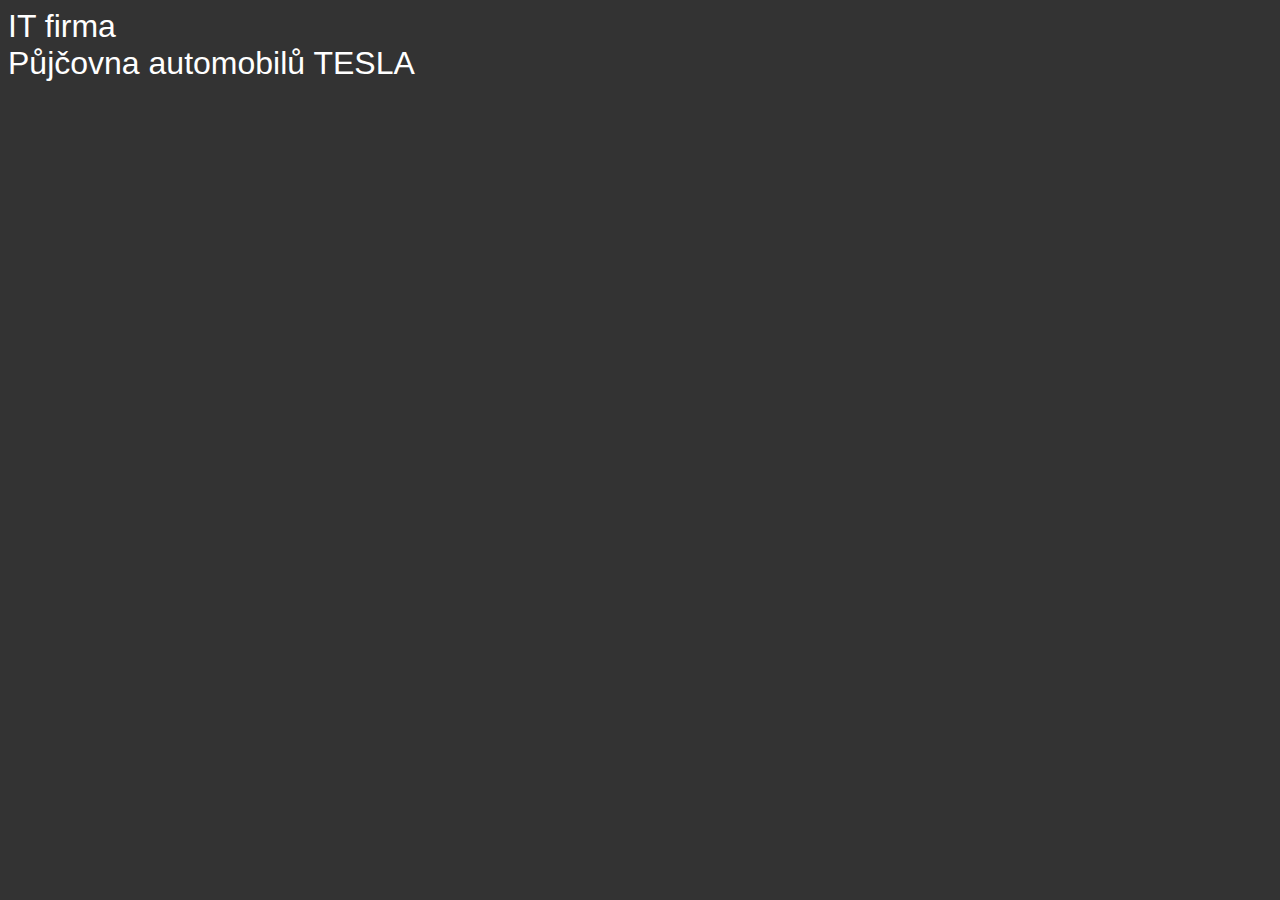
<file: index.html>
<!DOCTYPE html>
<html lang="en">
  <head>
    <meta charset="UTF-8" />
    <meta name="viewport" content="width=device-width, initial-scale=1.0" />
    <title>Document</title>
  </head>
  <body>
    <a href="./it-company/">IT firma</a>
    <a href="./rent-tesla/">Půjčovna automobilů TESLA</a>
    <style>
      a {
        text-decoration: none;
        font-size: 2rem;
        display: block;
        color: white;
        font-family: "Lucida Sans", "Lucida Sans Regular", "Lucida Grande",
          "Lucida Sans Unicode", Geneva, Verdana, sans-serif;
      }
      body {
        background-color: #333;
      }
    </style>
  </body>
</html>
</file>
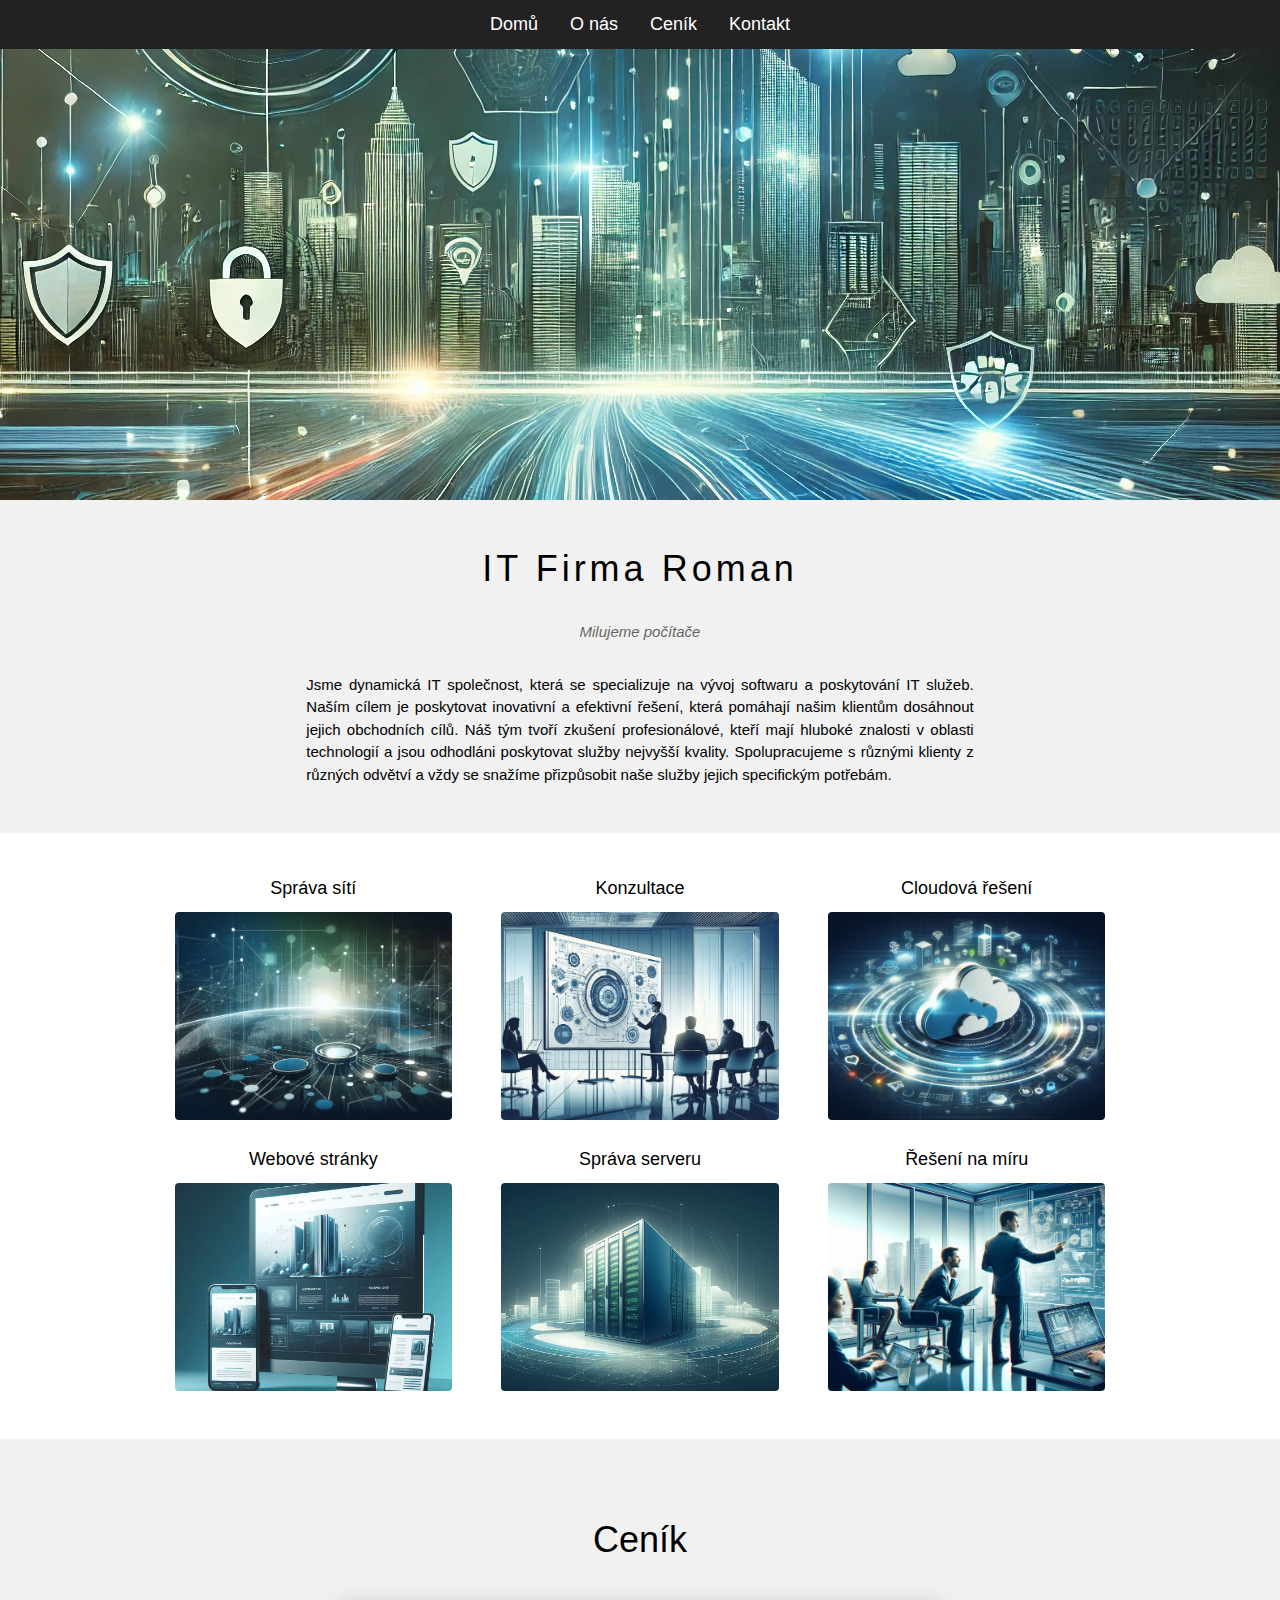
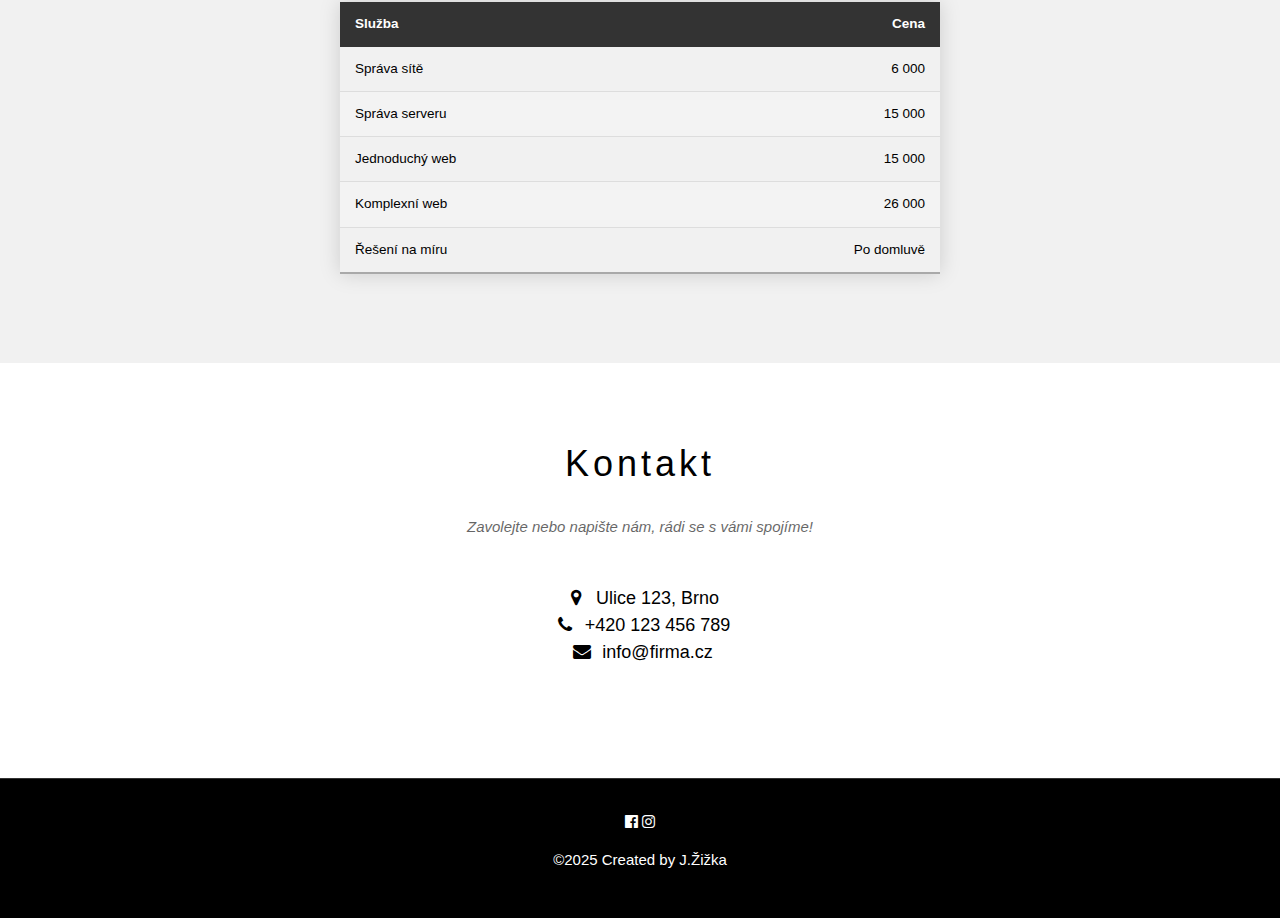
<file: it-company/index.html>
<!DOCTYPE html>
<html lang="en">
  <head>
    <title>IT firma</title>
    <meta charset="UTF-8" />
    <meta name="viewport" content="width=device-width, initial-scale=1" />
    <link rel="stylesheet" href="style.css" />
    <link
      rel="stylesheet"
      href="https://fonts.googleapis.com/css?family=Lato"
    />
    <link
      rel="stylesheet"
      href="https://cdnjs.cloudflare.com/ajax/libs/font-awesome/4.7.0/css/font-awesome.min.css"
    />
  </head>
  <body>
    <!-- Navbar -->
    <nav class="top">
      <ul class="navbar">
        <li>
          <a href="#header" class="bar-item button">Domů</a>
        </li>
        <li>
          <a href="#o-nas" class="bar-item button">O nás</a>
        </li>
        <li>
          <a href="#cenik" class="bar-item button">Ceník</a>
        </li>
        <li>
          <a href="#kontakt" class="bar-item button">Kontakt</a>
        </li>
      </ul>
    </nav>
    <!-- Page content -->
    <content class="content" style="margin-top: 46px">
      <header id="header"></header>
      <!-- O nas sekce -->
      <section
        class="container flex-section center padding-32 light-grey"
        id="o-nas"
      >
        <h1 class="wide">IT Firma Roman</h1>
        <p class="opacity"><i>Milujeme počítače</i></p>
        <p class="justify">
          Jsme dynamická IT společnost, která se specializuje na vývoj softwaru
          a poskytování IT služeb. Naším cílem je poskytovat inovativní a
          efektivní řešení, která pomáhají našim klientům dosáhnout jejich
          obchodních cílů. Náš tým tvoří zkušení profesionálové, kteří mají
          hluboké znalosti v oblasti technologií a jsou odhodláni poskytovat
          služby nejvyšší kvality. Spolupracujeme s různými klienty z různých
          odvětví a vždy se snažíme přizpůsobit naše služby jejich specifickým
          potřebám.
        </p>
      </section>
      <section class="container content center padding-32">
        <div class="services">
          <div>
            <h2>Správa sítí</h2>
            <img
              src="img/Networking.jpeg"
              class="round margin-bottom"
              alt="Ilustrační obrázek"
            />
          </div>
          <div>
            <h2>Konzultace</h2>
            <img
              src="img/consultation.jpeg"
              class="round margin-bottom"
              alt="Ilustrační obrázek"
            />
          </div>
          <div>
            <h2>Cloudová řešení</h2>
            <img
              src="img/CloudSolution.jpeg"
              class="round"
              alt="Ilustrační obrázek"
            />
          </div>
          <div>
            <h2>Webové stránky</h2>
            <img
              src="img/WebDev.jpeg"
              class="round margin-bottom"
              alt="Ilustrační obrázek"
            />
          </div>
          <div>
            <h2>Správa serveru</h2>
            <img
              src="img/serverAdmin.jpeg"
              class="round margin-bottom"
              alt="Ilustrační obrázek"
            />
          </div>
          <div>
            <h2>Řešení na míru</h2>
            <img
              src="img/fitSolutions.jpeg"
              class="round margin-bottom"
              alt="Ilustrační obrázek"
            />
          </div>
        </div>
      </section>

      <!-- Cenik sekce -->
      <section id="cenik" class="container flex-section padding-64 light-grey">
        <h1>Ceník</h1>
        <table class="pricing-table">
          <thead>
            <tr>
              <th>Služba</th>
              <th>Cena</th>
            </tr>
          </thead>
          <tbody>
            <tr>
              <td>Správa sítě</td>
              <td>6 000</td>
            </tr>
            <tr>
              <td>Správa serveru</td>
              <td>15 000</td>
            </tr>
            <tr>
              <td>Jednoduchý web</td>
              <td>15 000</td>
            </tr>
            <tr>
              <td>Komplexní web</td>
              <td>26 000</td>
            </tr>

            <tr>
              <td>Řešení na míru</td>
              <td>Po domluvě</td>
            </tr>
            <!-- and so on... -->
          </tbody>
        </table>
      </section>
      <!-- Kontakt sekce-->
      <section
        class="container flex-section content padding-64 center"
        id="kontakt"
      >
        <h1 class="wide center">Kontakt</h1>
        <p class="opacity center">
          <i>Zavolejte nebo napište nám, rádi se s vámi spojíme!</i>
        </p>

        <div class="row padding-32">
          <div class="m6 large margin-bottom">
            <i class="fa fa-map-marker" style="width: 30px"></i>
            Ulice 123, Brno<br />
            <i class="fa fa-phone" style="width: 30px"></i>
            +420 123 456 789<br />
            <i class="fa fa-envelope" style="width: 30px"> </i>
            info@firma.cz<br />
          </div>
        </div>
      </section>
    </content>

    <!-- Footer -->
    <footer class="container flex-section padding-32 center  black">
    <div>
       <a href="https://www.facebook.com/" target="_blank">
      <i class="fa fa-facebook-official hover-opacity"></i>
       </a>
       <a href="https://www.instagram.com" target="_blank">
      <i class="fa fa-instagram hover-opacity"></i>
       </a>
       <!-- <a href="https://www.snapchat.com" target="_blank">
      <i class="fa fa-snapchat hover-opacity"></i>
       </a>
       <a href="https://www.pinterest.com" target="_blank">
      <i class="fa fa-pinterest-p hover-opacity"></i>
       </a>
       <a href="https://www.twitter.com" target="_blank">
      <i class="fa fa-twitter hover-opacity"></i>
       </a>
       <a href="https://www.linkedin.com" target="_blank">
      <i class="fa fa-linkedin hover-opacity"></i>
       </a> -->
     </div>
      <p class="medium">&copy;2025 Created by J.Žižka</p>
    </footer>
  </body>
</html>
</file>
<file: it-company/style.css>
*,
:after,
:before {
  box-sizing: inherit;
}
html {
  -ms-text-size-adjust: 100%;
  -webkit-text-size-adjust: 100%;
  scroll-behavior: smooth;
}
body {
  margin: 0;
  font-family: "Lato", sans-serif;
}
footer,
header,
menu,
nav,
section {
  display: block;
}
[hidden],
template {
  display: none;
}
a {
  background-color: transparent;
}
a:active,
a:hover {
  outline-width: 0;
}
small {
  font-size: 80%;
}
img {
  border-style: none;
}
button {
  font: inherit;
  margin: 0;
}
button {
  overflow: visible;
}
button {
  text-transform: none;
}
[type="button"],
[type="reset"],
[type="submit"],
button {
  -webkit-appearance: button;
}
[type="button"]::-moz-focus-inner,
[type="reset"]::-moz-focus-inner,
[type="submit"]::-moz-focus-inner,
button::-moz-focus-inner {
  border-style: none;
  padding: 0;
}
[type="button"]:-moz-focusring,
[type="reset"]:-moz-focusring,
[type="submit"]:-moz-focusring,
button:-moz-focusring {
  outline: 1px dotted ButtonText;
}
[type="checkbox"],
[type="radio"] {
  padding: 0;
}
[type="number"]::-webkit-inner-spin-button,
[type="number"]::-webkit-outer-spin-button {
  height: auto;
}
[type="search"] {
  -webkit-appearance: textfield;
  outline-offset: -2px;
}
[type="search"]::-webkit-search-decoration {
  -webkit-appearance: none;
}
::-webkit-file-upload-button {
  -webkit-appearance: button;
  font: inherit;
}
body,
html {
  font-family: Verdana, sans-serif;
  font-size: 15px;
  line-height: 1.5;
}
html {
  overflow-x: hidden;
}
h1 {
  font-size: 36px;
}
h2 {
  font-size: 30px;
}
h3 {
  font-size: 24px;
}
h4 {
  font-size: 20px;
}
h5 {
  font-size: 18px;
}
h6 {
  font-size: 16px;
}
.black {
  color: #fff;
  background-color: #000;
}
.light-grey,
.hover-light-grey:hover {
  color: #000;
  background-color: #f1f1f1;
}
header {
  background-image: url(img/header.png);
  height: 500px;
  background-position: center;
}
.pricing-table {
  border-collapse: collapse;
  margin: 25px 0;
  font-size: 0.9em;
  font-family: sans-serif;
  min-width: 300px;
  width: 50%;
  max-width: 600px;
  box-shadow: 0 0 20px rgba(0, 0, 0, 0.15);
}
.pricing-table thead tr {
  background-color: #333;
  color: #fff;
  text-align: left;
}
.pricing-table td,
.pricing-table th {
  padding: 12px 15px;
}
.pricing-table tbody tr {
  border-bottom: thin solid #ddd;
}
.pricing-table tbody tr:nth-of-type(even) {
  background-color: #f3f3f3;
}
.pricing-table tbody tr:last-of-type {
  border-bottom: 2px solid #a9a9a9;
}
.pricing-table :is(td, th):nth-child(2) {
  text-align: right;
}

.flex-section{
  display: flex;
  flex-direction: column;
  justify-content: center;
  align-items: center;
}
.services {
  display: grid;
  justify-content: center;
}
.services h2 {
  font-size: 1.2rem;
}
.services img {
  max-width: 85%;
}
@media (min-width: 600px) {
  .services {
    grid-template-columns: 1fr 1fr;
  }
}
@media (min-width: 900px) {
  .services {
    grid-template-columns: 1fr 1fr 1fr;
  }
}
.serif {
  font-family: serif;
}
.sans-serif {
  font-family: sans-serif;
}
h1,
h2,
h3,
h4,
h5,
h6 {
  font-family: "Segoe UI", Arial, sans-serif;
  font-weight: 400;
  margin: 10px 0;
}
.wide {
  letter-spacing: 4px;
}
.image {
  max-width: 100%;
  height: auto;
}
img {
  vertical-align: middle;
}
a {
  color: inherit;
}
p{
  max-width: 80ch;
}
.button {
  border: none;
  display: inline-block;
  padding: 6px 16px;
  vertical-align: middle;
  overflow: hidden;
  text-decoration: none;
  color: inherit;
  background-color: inherit;
  text-align: center;
  cursor: pointer;
  white-space: nowrap;
}
.button {
  -webkit-touch-callout: none;
  -webkit-user-select: none;
  -khtml-user-select: none;
  -moz-user-select: none;
  -ms-user-select: none;
  user-select: none;
}
.button:disabled {
  cursor: not-allowed;
  opacity: 0.3;
}
:disabled * {
  pointer-events: none;
}
.display-container {
  position: relative;
}
nav {
  background-color: #222;
  color: white;
}
.navbar {
  list-style-type: none;
  padding-inline-start: 0;
  margin: 5px;
  display: flex;
  align-items: center;
  justify-content: center;
  position: sticky;
  font-size: 1.2rem;
  top: 0;
}
.navbar:after,
.navbar:before,
.container:after,
.container:before,
.row-padding:after,
.row-padding:before,
.row:after,
.row:before {
  content: "";
  display: table;
  clear: both;
}
.content {
  margin-left: auto;
  margin-right: auto;
}
.content {
  max-width: 980px;
}
.hide {
  display: none;
}
.show,
.show-block {
  display: block;
}
@media (max-width: 600px) {
  .modal-content {
    margin: 0 10px;
    width: auto;
  }
  .modal {
    padding-top: 30px;
  }
  .hide-small {
    display: none;
  }
}
@media (max-width: 768px) {
  .modal-content {
    width: 500px;
  }
  .modal {
    padding-top: 50px;
  }
}
@media (min-width: 993px) {
  .modal-content {
    width: 900px;
  }
  .hide-large {
    display: none;
  }
}
@media (max-width: 992px) and (min-width: 601px) {
  .hide-medium {
    display: none;
  }
}
.bottom,
.top {
  position: fixed;
  width: 100%;
  z-index: 1;
}
.top {
  top: 0;
}
.bottom {
  bottom: 0;
}
.display-right {
  position: absolute;
  top: 50%;
  right: 0;
  transform: translate(0, -50%);
  -ms-transform: translate(0, -50%);
}
.display-container:hover .display-hover {
  display: block;
}
.display-hover {
  display: none;
}
.round-small {
  border-radius: 2px;
}
.round,
.round-medium {
  border-radius: 4px;
}
.round-large {
  border-radius: 8px;
}
.round-xlarge {
  border-radius: 16px;
}
.row-padding {
  padding: 0 8px;
}
.container {
  padding: 0.01em 16px;
}
.card,
.card-2 {
  box-shadow: 0 2px 5px 0 rgba(0, 0, 0, 0.16), 0 2px 10px 0 rgba(0, 0, 0, 0.12);
}
.card-4 {
  box-shadow: 0 4px 10px 0 rgba(0, 0, 0, 0.2), 0 4px 20px 0 rgba(0, 0, 0, 0.19);
}
@keyframes spin {
  0% {
    transform: rotate(0);
  }
  100% {
    transform: rotate(359deg);
  }
}
@keyframes fading {
  0% {
    opacity: 0;
  }
  50% {
    opacity: 1;
  }
  100% {
    opacity: 0;
  }
}
@keyframes opac {
  from {
    opacity: 0;
  }
  to {
    opacity: 1;
  }
}
@keyframes animatetop {
  from {
    top: -300px;
    opacity: 0;
  }
  to {
    top: 0;
    opacity: 1;
  }
}
@keyframes animateleft {
  from {
    left: -300px;
    opacity: 0;
  }
  to {
    left: 0;
    opacity: 1;
  }
}
@keyframes animateright {
  from {
    right: -300px;
    opacity: 0;
  }
  to {
    right: 0;
    opacity: 1;
  }
}
@keyframes animatebottom {
  from {
    bottom: -300px;
    opacity: 0;
  }
  to {
    bottom: 0;
    opacity: 1;
  }
}
@keyframes animatezoom {
  from {
    transform: scale(0);
  }
  to {
    transform: scale(1);
  }
}
.hover-opacity:hover,
.opacity {
  opacity: 0.6;
}
.opacity-min {
  opacity: 0.75;
}
.small {
  font-size: 12px;
}
.medium {
  font-size: 15px;
}
.large {
  font-size: 18px;
}
.xlarge {
  font-size: 24px;
}
.justify {
  text-align: justify;
}
.center {
  text-align: center;
}
.section {
  margin-top: 16px;
  margin-bottom: 16px;
}
.margin {
  margin: 16px;
}
.margin-top {
  margin-top: 16px;
}
.margin-bottom {
  margin-bottom: 16px;
}
.margin-right {
  margin-right: 16px;
}
.padding-small {
  padding: 4px 8px;
}
.padding {
  padding: 8px 16px;
}
.padding-large {
  padding: 12px 24px;
}
.padding-16 {
  padding-top: 16px;
  padding-bottom: 16px;
}
.padding-24 {
  padding-top: 24px;
  padding-bottom: 24px;
}
.padding-32 {
  padding-top: 32px;
  padding-bottom: 32px;
}
.padding-48 {
  padding-top: 48px;
  padding-bottom: 48px;
}
.padding-64 {
  padding-top: 64px;
  padding-bottom: 64px;
}
.padding-top-64 {
  padding-top: 64px;
}
.padding-top-48 {
  padding-top: 48px;
}
.padding-top-32 {
  padding-top: 32px;
}
.padding-top-24 {
  padding-top: 24px;
}
.right {
  float: right;
}
.button:hover {
  color: #000;
  background-color: #ccc;
}
.hover-none:hover {
  background-color: transparent;
}
.hover-none:hover {
  box-shadow: none;
}
footer {
  border-top: thin solid #333;
  & a{
    text-decoration: none;
  }
}
</file>
